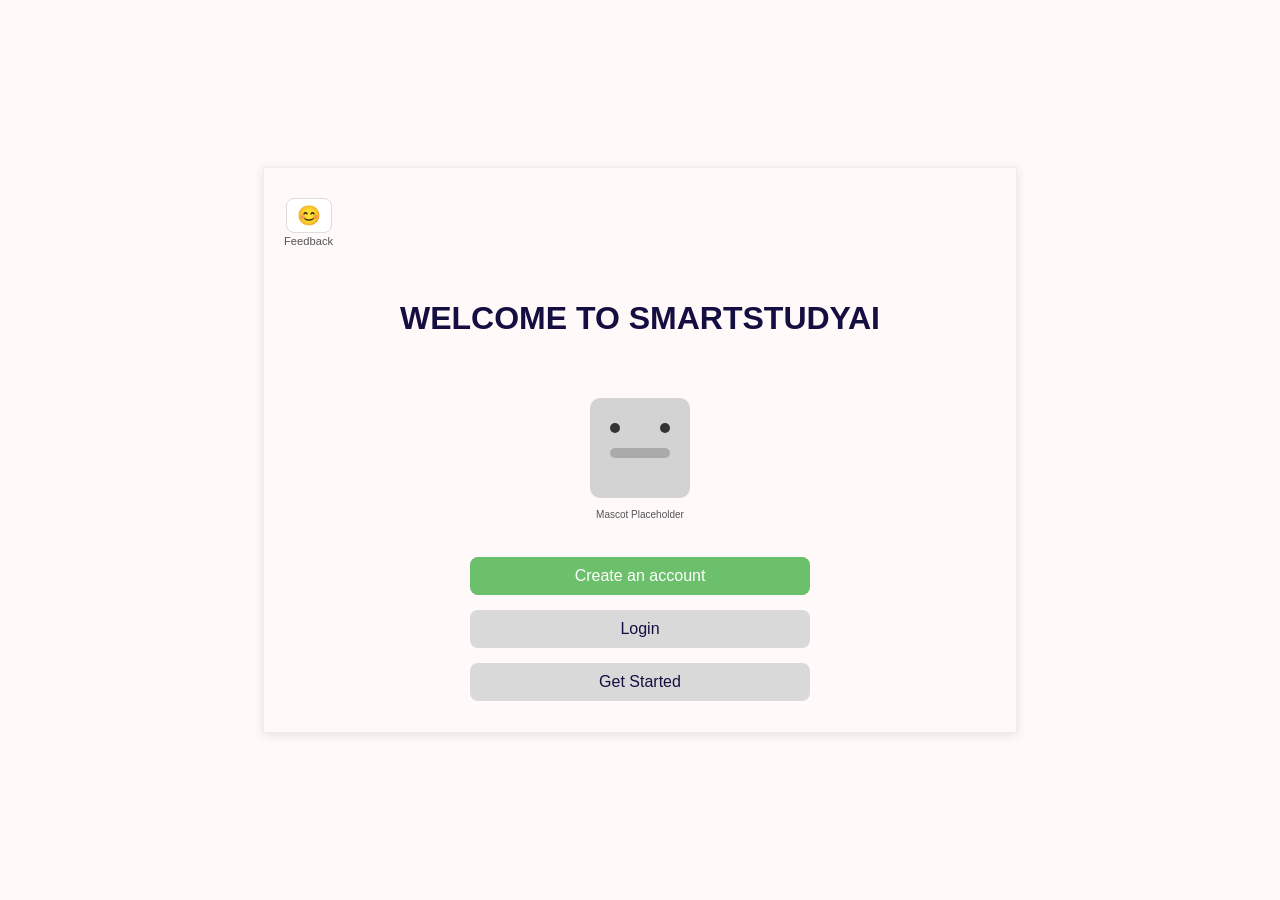
<file: index.html>
<!DOCTYPE html>
<html lang="en">
  <head>
    <meta charset="UTF-8" />
    <meta name="viewport" content="width=device-width, initial-scale=1.0" />
    <title>Welcome - SmartStudyAI</title>
    <link rel="stylesheet" href="style.css" />
    <!-- Link to your CSS file -->
  </head>
  <body>
    <div class="container welcome-container">
      <header class="app-header">
        <!-- Optional: Add a logo or back button if needed on this specific screen -->
        <div class="feedback-button">
          <button type="button" aria-label="Feedback">😊</button>
          <span>Feedback</span>
        </div>
      </header>

      <main class="welcome-content">
        <h1>WELCOME TO SMARTSTUDYAI</h1>
        <div class="mascot-area">
          <!-- Placeholder for the robot mascot SVG or image -->
          <svg
            width="200"
            height="150"
            viewBox="0 0 200 150"
            fill="none"
            xmlns="http://www.w3.org/2000/svg"
          >
            <!-- Simplified representation of the mascot area -->
            <rect
              x="50"
              y="20"
              width="100"
              height="100"
              fill="#d3d3d3"
              rx="10"
            />
            <circle cx="75" cy="50" r="5" fill="#333" />
            <circle cx="125" cy="50" r="5" fill="#333" />
            <rect x="70" y="70" width="60" height="10" fill="#aaa" rx="5" />
            <text
              x="100"
              y="140"
              text-anchor="middle"
              font-size="10"
              fill="#555"
            >
              Mascot Placeholder
            </text>
          </svg>
        </div>
        <div class="action-buttons">
          <a href="register.html" class="btn btn-primary">Create an account</a>
          <a href="login.html" class="btn btn-secondary">Login</a>
          <a href="features.html" class="btn btn-tertiary">Get Started</a>
        </div>
      </main>
    </div>
  </body>
</html>
</file>
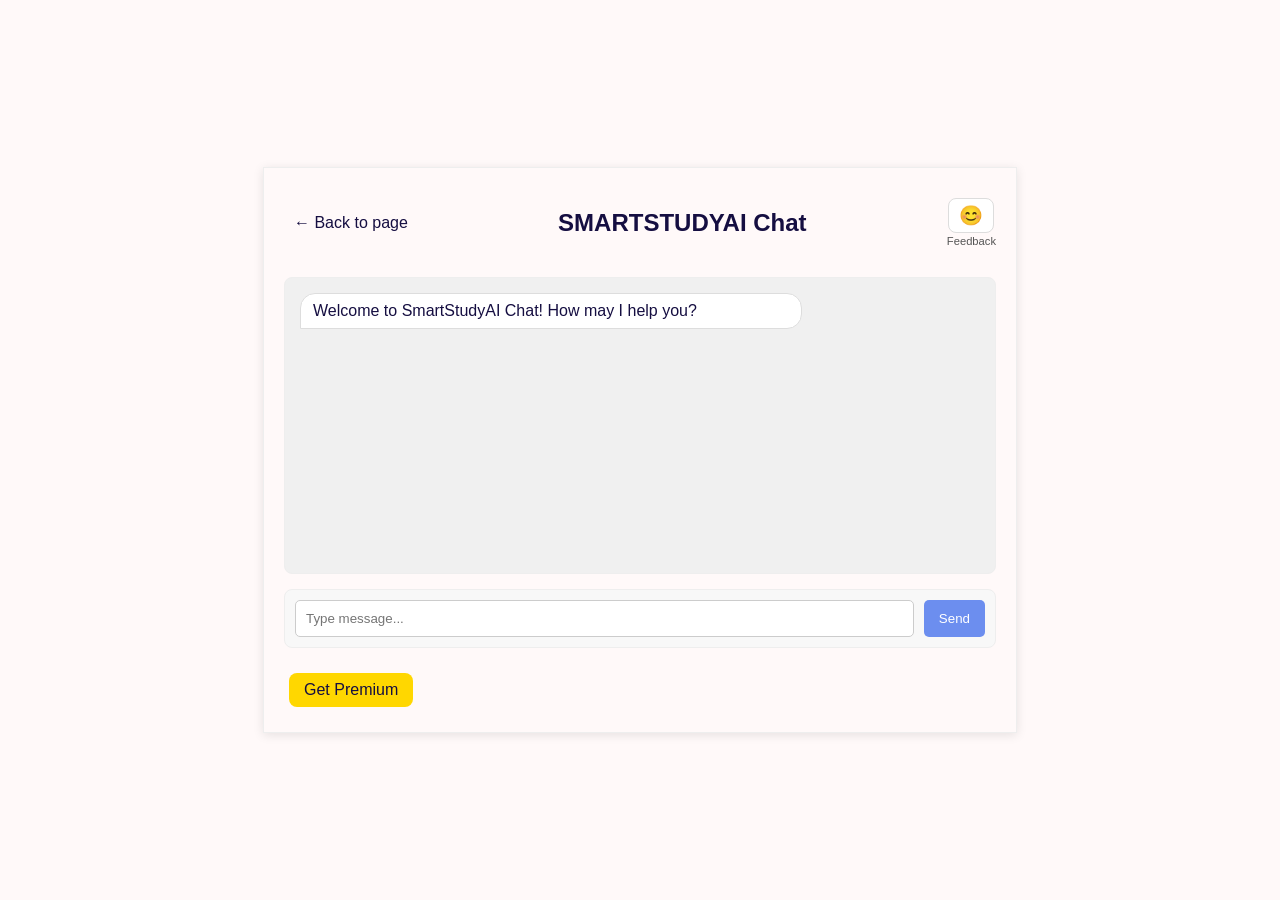
<file: chat.html>
<!DOCTYPE html>
<html lang="en">
  <head>
    <meta charset="UTF-8" />
    <meta name="viewport" content="width=device-width, initial-scale=1.0" />
    <title>Chat - SmartStudyAI</title>
    <link rel="stylesheet" href="style.css" />
  </head>
  <body>
    <div class="container chat-container">
      <header class="app-header">
        <a href="features.html" class="back-button">← Back to page</a>
        <h2>SMARTSTUDYAI Chat</h2>
        <div class="feedback-button">
          <button type="button" aria-label="Feedback">😊</button>
          <span>Feedback</span>
        </div>
      </header>

      <main class="chat-interface">
        <div class="message-display-area">
          <!-- Chat messages will be loaded here -->
          <div class="message bot-message">
            Welcome to SmartStudyAI Chat! How may I help you?
          </div>
        </div>
        <div class="message-input-area">
          <input
            type="text"
            placeholder="Type message..."
            aria-label="Chat message input"
          />
          <button type="submit" class="send-button">Send</button>
        </div>
      </main>

      <footer class="app-footer">
        <a href="#" class="btn btn-premium">Get Premium</a>
      </footer>
    </div>
    <script src="app.js"></script>
  </body>
</html>
</file>
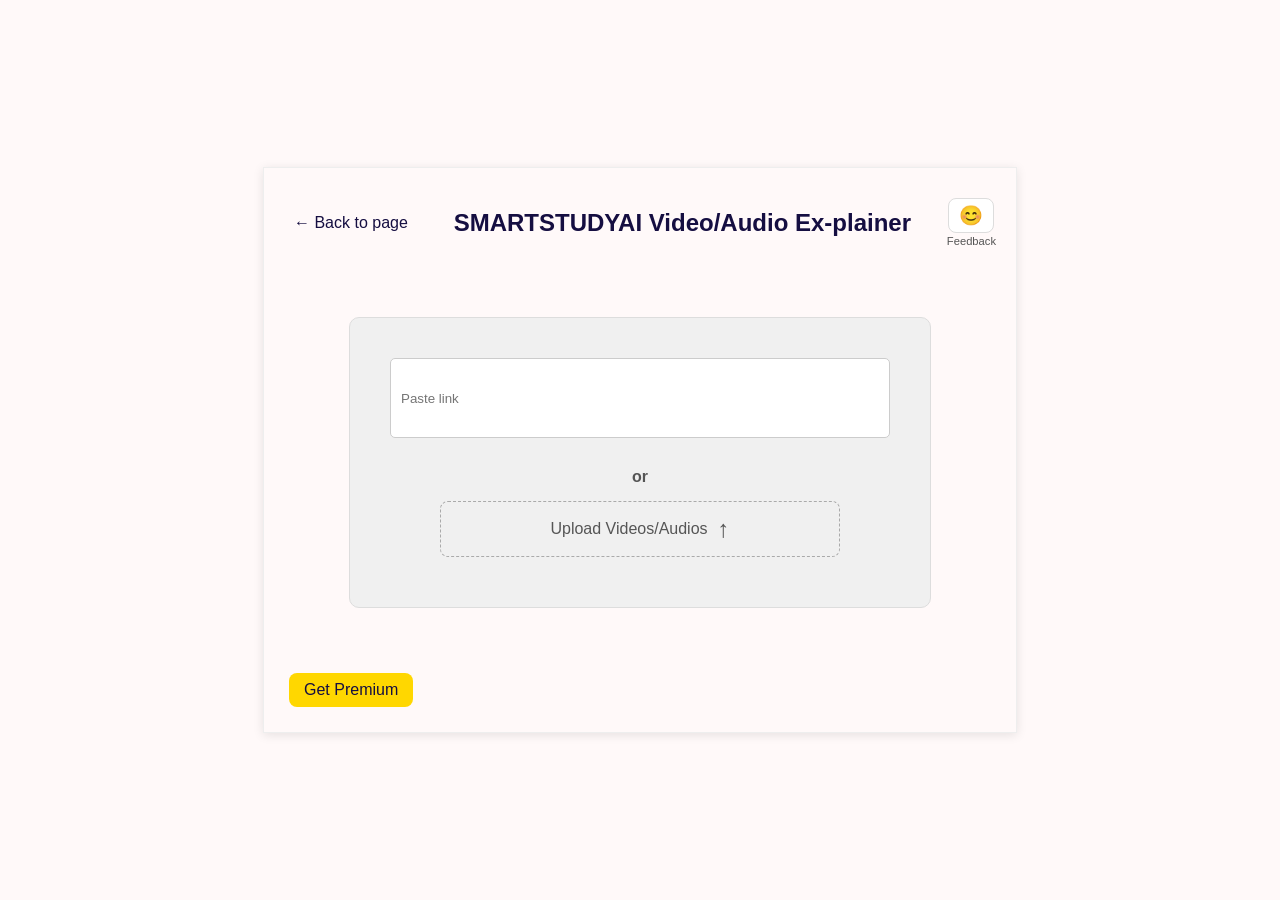
<file: explainer.html>
<!DOCTYPE html>
<html lang="en">
  <head>
    <meta charset="UTF-8" />
    <meta name="viewport" content="width=device-width, initial-scale=1.0" />
    <title>Explainer - SmartStudyAI</title>
    <link rel="stylesheet" href="style.css" />
  </head>
  <body>
    <div class="container explainer-container">
      <header class="app-header">
        <a href="features.html" class="back-button">← Back to page</a>
        <h2>SMARTSTUDYAI Video/Audio Ex-plainer</h2>
        <div class="feedback-button">
          <button type="button" aria-label="Feedback">😊</button>
          <span>Feedback</span>
        </div>
      </header>

      <main class="explainer-interface">
        <div class="input-options">
          <input
            type="url"
            placeholder="Paste link"
            aria-label="Paste video or audio link"
          />
          <span class="option-divider">or</span>
          <button class="upload-button" type="button">
            Upload Videos/Audios
            <span class="upload-icon" aria-hidden="true">↑</span>
            <!-- Replace with actual SVG/icon -->
          </button>
        </div>
      </main>

      <footer class="app-footer">
        <a href="#" class="btn btn-premium">Get Premium</a>
      </footer>
    </div>
  </body>
</html>
</file>
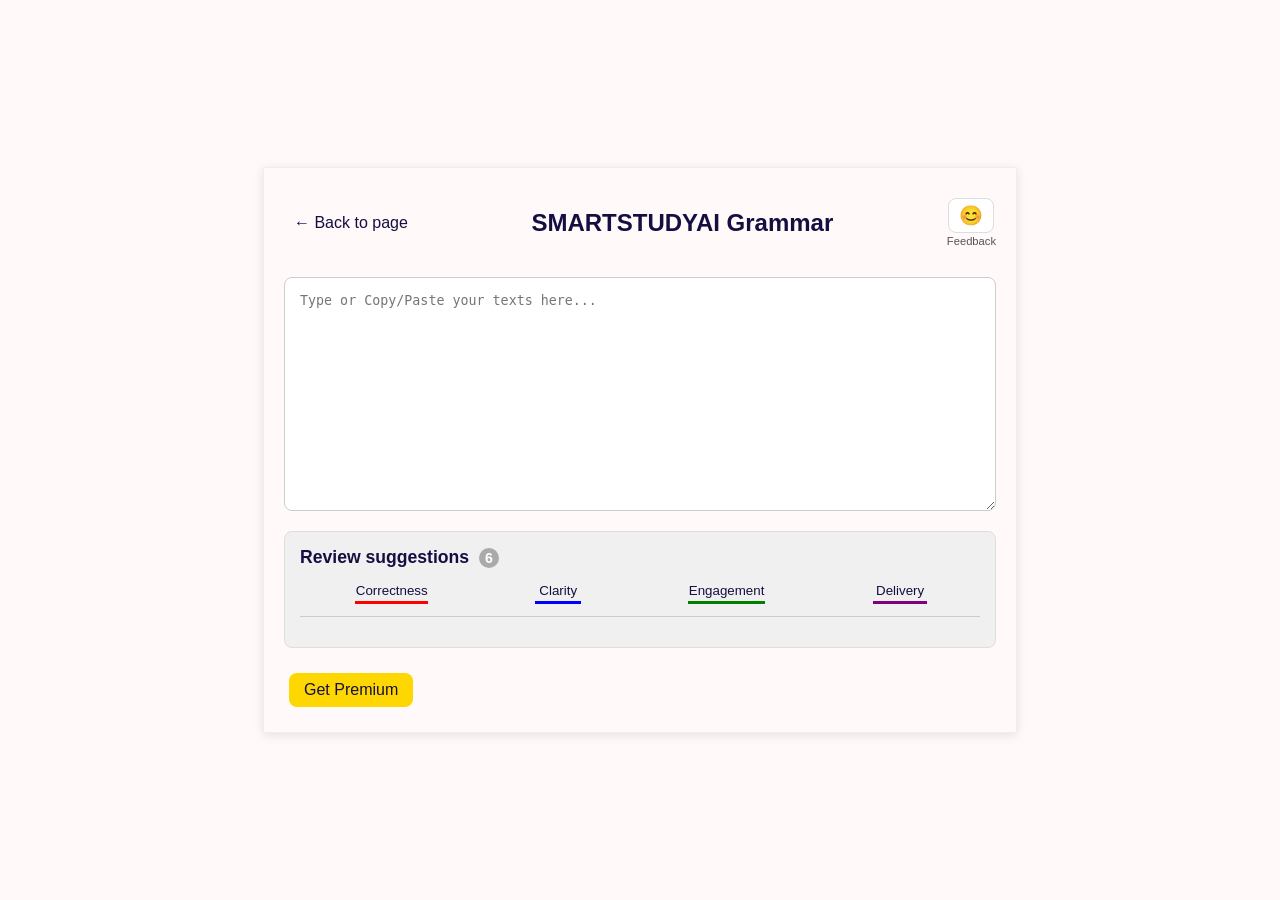
<file: grammar.html>
<!DOCTYPE html>
<html lang="en">
  <head>
    <meta charset="UTF-8" />
    <meta name="viewport" content="width=device-width, initial-scale=1.0" />
    <title>Grammar - SmartStudyAI</title>
    <link rel="stylesheet" href="style.css" />
  </head>
  <body>
    <div class="container grammar-container">
      <header class="app-header">
        <a href="features.html" class="back-button">← Back to page</a>
        <h2>SMARTSTUDYAI Grammar</h2>
        <div class="feedback-button">
          <button type="button" aria-label="Feedback">😊</button>
          <span>Feedback</span>
        </div>
      </header>

      <main class="grammar-interface">
        <textarea
          placeholder="Type or Copy/Paste your texts here..."
          aria-label="Text input for grammar check"
          class="grammar-input-area"
        ></textarea>
        <div class="suggestion-area">
          <h3>Review suggestions <span class="suggestion-count">6</span></h3>
          <div class="suggestion-categories">
            <button class="suggestion-category correctness">Correctness</button>
            <button class="suggestion-category clarity">Clarity</button>
            <button class="suggestion-category engagement">Engagement</button>
            <button class="suggestion-category delivery">Delivery</button>
          </div>
          <!-- Suggestions would be dynamically loaded here -->
        </div>
      </main>

      <footer class="app-footer">
        <a href="#" class="btn btn-premium">Get Premium</a>
      </footer>
    </div>
  </body>
</html>
</file>
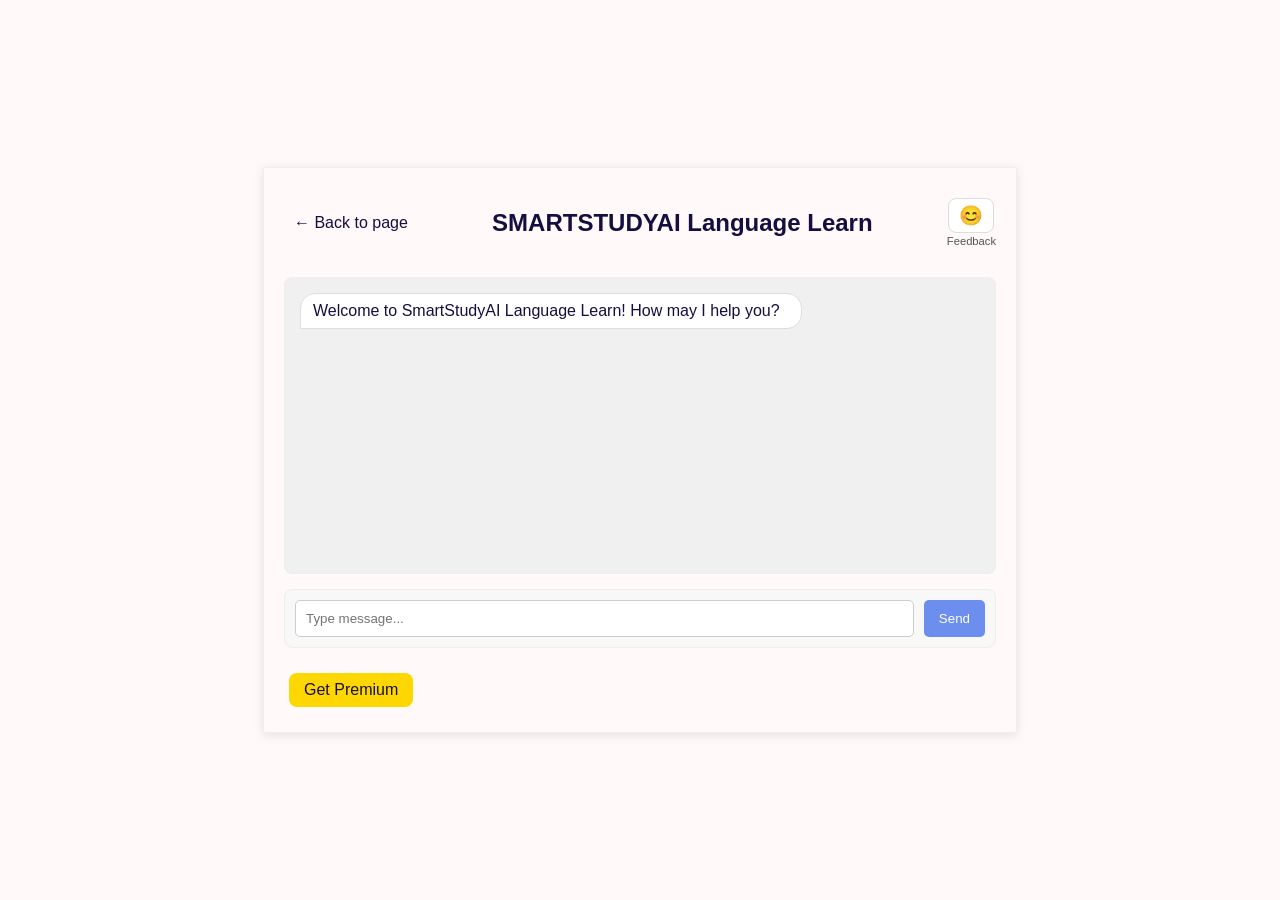
<file: language.html>
<!DOCTYPE html>
<html lang="en">
  <head>
    <meta charset="UTF-8" />
    <meta name="viewport" content="width=device-width, initial-scale=1.0" />
    <title>Language Learn - SmartStudyAI</title>
    <link rel="stylesheet" href="style.css" />
  </head>
  <body>
    <div class="container language-container">
      <header class="app-header">
        <a href="features.html" class="back-button">← Back to page</a>
        <h2>SMARTSTUDYAI Language Learn</h2>
        <div class="feedback-button">
          <button type="button" aria-label="Feedback">😊</button>
          <span>Feedback</span>
        </div>
      </header>

      <main class="language-interface">
        <div class="message-display-area">
          <!-- Chat messages will be loaded here -->
          <div class="message bot-message">
            Welcome to SmartStudyAI Language Learn! How may I help you?
          </div>
        </div>
        <div class="message-input-area">
          <input
            type="text"
            placeholder="Type message..."
            aria-label="Language learning message input"
          />
          <button type="submit" class="send-button">Send</button>
        </div>
      </main>

      <footer class="app-footer">
        <a href="#" class="btn btn-premium">Get Premium</a>
      </footer>
    </div>
    <script src="app.js"></script>
  </body>
</html>
</file>
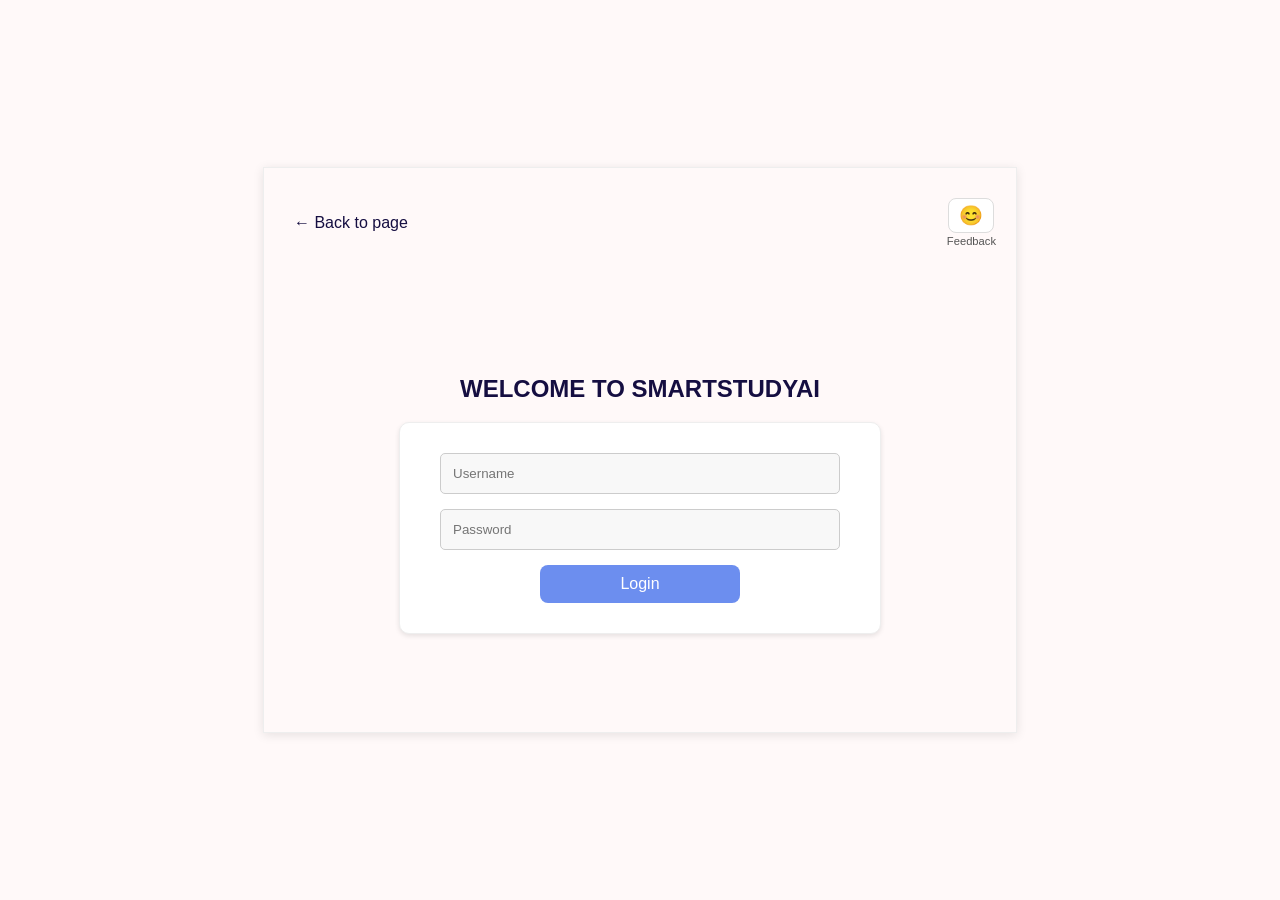
<file: login.html>
<!DOCTYPE html>
<html lang="en">
  <head>
    <meta charset="UTF-8" />
    <meta name="viewport" content="width=device-width, initial-scale=1.0" />
    <title>Login - SmartStudyAI</title>
    <link rel="stylesheet" href="style.css" />
  </head>
  <body>
    <div class="container login-container">
      <header class="app-header">
        <a href="index.html" class="back-button">← Back to page</a>
        <div class="feedback-button">
          <button type="button" aria-label="Feedback">😊</button>
          <span>Feedback</span>
        </div>
      </header>

      <main class="login-content">
        <h2>WELCOME TO SMARTSTUDYAI</h2>
        <form class="login-form">
          <div class="form-group">
            <label for="username" class="sr-only">Username</label>
            <input
              type="text"
              id="username"
              placeholder="Username"
              required
            />
          </div>
          <div class="form-group">
            <label for="password" class="sr-only">Password</label>
            <input
              type="password"
              id="password"
              placeholder="Password"
              required
            />
          </div>
          <button type="submit" class="btn btn-login">Login</button>
        </form>
      </main>
    </div>
  </body>
</html>
</file>
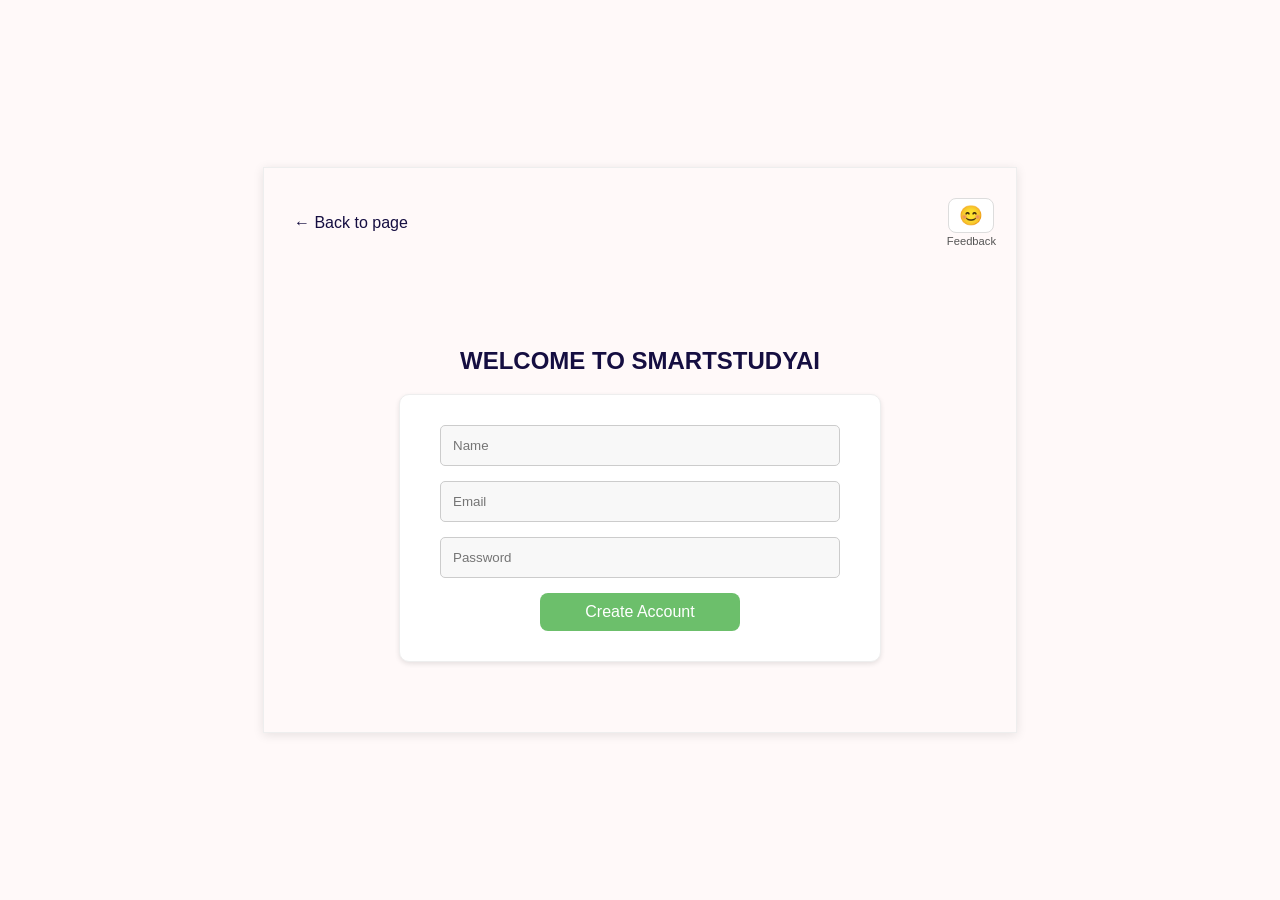
<file: register.html>
<!DOCTYPE html>
<html lang="en">
  <head>
    <meta charset="UTF-8" />
    <meta name="viewport" content="width=device-width, initial-scale=1.0" />
    <title>Create Account - SmartStudyAI</title>
    <link rel="stylesheet" href="style.css" />
  </head>
  <body>
    <div class="container register-container">
      <header class="app-header">
        <a href="index.html" class="back-button">← Back to page</a>
        <div class="feedback-button">
          <button type="button" aria-label="Feedback">😊</button>
          <span>Feedback</span>
        </div>
      </header>

      <main class="register-content">
        <h2>WELCOME TO SMARTSTUDYAI</h2>
        <form class="register-form">
          <div class="form-group">
            <label for="name" class="sr-only">Name</label>
            <input type="text" id="name" placeholder="Name" required />
          </div>
          <div class="form-group">
            <label for="email" class="sr-only">Email</label>
            <input type="email" id="email" placeholder="Email" required />
          </div>
          <div class="form-group">
            <label for="reg-password" class="sr-only">Password</label>
            <input
              type="password"
              id="reg-password"
              placeholder="Password"
              required
            />
          </div>
          <button type="submit" class="btn btn-create">Create Account</button>
        </form>
      </main>
    </div>
  </body>
</html>
</file>
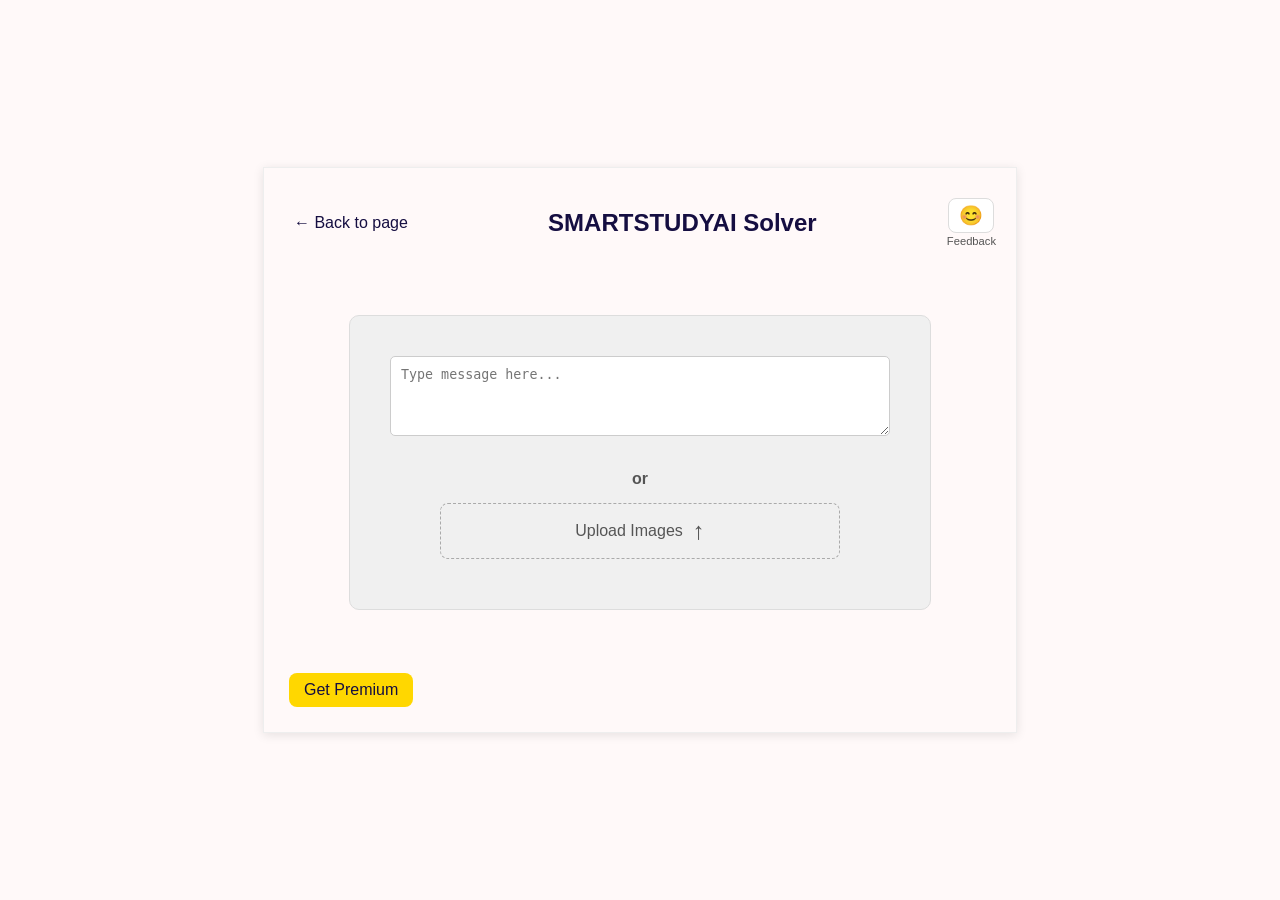
<file: solver.html>
<!DOCTYPE html>
<html lang="en">
  <head>
    <meta charset="UTF-8" />
    <meta name="viewport" content="width=device-width, initial-scale=1.0" />
    <title>Solver - SmartStudyAI</title>
    <link rel="stylesheet" href="style.css" />
  </head>
  <body>
    <div class="container solver-container">
      <header class="app-header">
        <a href="features.html" class="back-button">← Back to page</a>
        <h2>SMARTSTUDYAI Solver</h2>
        <div class="feedback-button">
          <button type="button" aria-label="Feedback">😊</button>
          <span>Feedback</span>
        </div>
      </header>

      <main class="solver-interface">
        <div class="input-options">
          <textarea
            placeholder="Type message here..."
            aria-label="Type your problem for the solver"
          ></textarea>
          <span class="option-divider">or</span>
          <button class="upload-button" type="button">
            Upload Images
            <span class="upload-icon" aria-hidden="true">↑</span>
            <!-- Replace with actual SVG/icon -->
          </button>
        </div>
      </main>

      <footer class="app-footer">
        <a href="#" class="btn btn-premium">Get Premium</a>
      </footer>
    </div>
  </body>
</html>
</file>
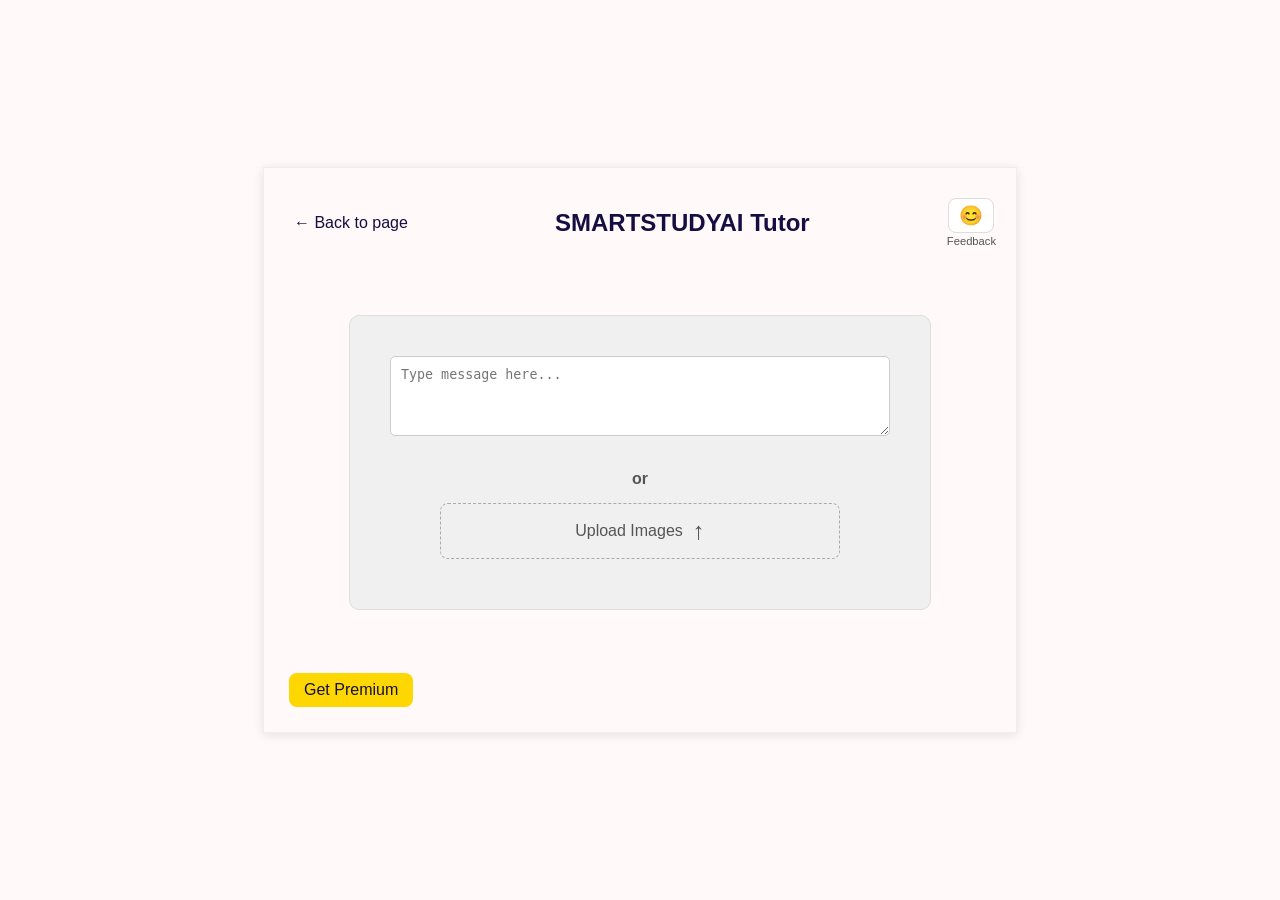
<file: tutor.html>
<!DOCTYPE html>
<html lang="en">
  <head>
    <meta charset="UTF-8" />
    <meta name="viewport" content="width=device-width, initial-scale=1.0" />
    <title>Tutor - SmartStudyAI</title>
    <link rel="stylesheet" href="style.css" />
  </head>
  <body>
    <div class="container tutor-container">
      <header class="app-header">
        <a href="features.html" class="back-button">← Back to page</a>
        <h2>SMARTSTUDYAI Tutor</h2>
        <div class="feedback-button">
          <button type="button" aria-label="Feedback">😊</button>
          <span>Feedback</span>
        </div>
      </header>

      <main class="tutor-interface">
        <div class="input-options">
          <textarea
            placeholder="Type message here..."
            aria-label="Type your question for the tutor"
          ></textarea>
          <span class="option-divider">or</span>
          <button class="upload-button" type="button">
            Upload Images
            <span class="upload-icon" aria-hidden="true">↑</span>
            <!-- Replace with actual SVG/icon -->
          </button>
        </div>
      </main>

      <footer class="app-footer">
        <a href="#" class="btn btn-premium">Get Premium</a>
      </footer>
    </div>
  </body>
</html>
</file>
<file: style.css>
/* General Styles */
body {
    font-family: sans-serif; /* Choose a suitable font */
    margin: 0;
    background-color: #fff9f9; /* Light pinkish background */
    color: #150e41; /* Dark blue text */
    display: flex;
    justify-content: center;
    align-items: center;
    min-height: 100vh;
  }
  
  .container {
    width: 100%;
    max-width: 754px; /* Max width from SVG */
    min-height: 566px; /* Min height from SVG */
    background-color: #fff9f9;
    padding: 20px;
    box-sizing: border-box;
    display: flex;
    flex-direction: column;
    position: relative; /* For footer positioning */
    border: 1px solid #eee; /* Optional: to visualize container */
    box-shadow: 0 2px 10px rgba(0, 0, 0, 0.1); /* Optional shadow */
  }
  
  h1,
  h2,
  h3 {
    text-align: center;
    color: #150e41;
  }
  
  /* Header */
  .app-header {
    display: flex;
    justify-content: space-between;
    align-items: center;
    padding: 10px 0;
    margin-bottom: 20px;
    width: 100%;
  }
  
  .app-header h2 {
    margin: 0;
    flex-grow: 1;
    text-align: center;
  }
  
  .back-button {
    color: #150e41;
    text-decoration: none;
    font-size: 1em;
    padding: 5px 10px;
    background: none;
    border: none;
    cursor: pointer;
  }
  
  .feedback-button {
    display: flex;
    flex-direction: column;
    align-items: center;
  }
  
  .feedback-button button {
    background-color: #fff;
    border: 1px solid #ddd;
    border-radius: 8px;
    padding: 5px 10px;
    font-size: 1.2em;
    cursor: pointer;
    margin-bottom: 2px;
  }
  
  .feedback-button span {
    font-size: 0.7em;
    color: #555;
  }
  
  /* Footer */
  .app-footer {
    margin-top: auto; /* Pushes footer to bottom */
    padding-top: 20px;
    text-align: left;
  }
  
  /* Buttons */
  .btn {
    display: inline-block;
    padding: 10px 20px;
    border: none;
    border-radius: 8px;
    cursor: pointer;
    text-decoration: none;
    font-size: 1em;
    text-align: center;
    margin: 5px;
    background-color: #d9d9d9; /* Default grey */
    color: #150e41;
  }
  
  .btn-primary {
    background-color: #6cbf6b; /* Green */
    color: white;
  }
  
  .btn-secondary {
    background-color: #d9d9d9; /* Grey */
    color: #150e41;
  }
  
  .btn-tertiary {
    background-color: #d9d9d9; /* Grey */
    color: #150e41;
  }
  
  .btn-login {
    background-color: #6c8eef; /* Blue */
    color: white;
    width: 100%;
    max-width: 200px;
    margin: 15px auto 0;
    display: block;
  }
  
  .btn-create {
    background-color: #6cbf6b; /* Green */
    color: white;
    width: 100%;
    max-width: 200px;
    margin: 15px auto 0;
    display: block;
  }
  
  .btn-premium {
    background-color: #ffd700; /* Yellow/Gold */
    color: #150e41;
    padding: 8px 15px;
  }
  
  .upload-button {
    display: flex;
    align-items: center;
    justify-content: center;
    padding: 15px 20px;
    background-color: #f0f0f0;
    border: 1px dashed #aaa;
    border-radius: 8px;
    cursor: pointer;
    color: #555;
    font-size: 1em;
    width: 80%;
    margin: 10px auto;
  }
  
  .upload-icon {
    margin-left: 10px;
    font-size: 1.5em;
    line-height: 1;
  }
  
  .send-button {
    padding: 10px 15px;
    background-color: #6c8eef;
    color: white;
    border: none;
    border-radius: 5px;
    cursor: pointer;
    margin-left: 10px;
  }
  
  /* Welcome Screen */
  .welcome-content {
    display: flex;
    flex-direction: column;
    align-items: center;
    flex-grow: 1;
    justify-content: center;
  }
  
  .mascot-area {
    margin: 20px 0;
    /* Add styles for mascot image/svg */
  }
  
  .action-buttons {
    display: flex;
    flex-direction: column;
    align-items: center;
    width: 100%;
    max-width: 300px;
  }
  
  .action-buttons .btn {
    width: 100%;
    margin-bottom: 10px;
  }
  
  /* Feature Selection */
  .feature-selection-content {
    flex-grow: 1;
    display: flex;
    flex-direction: column;
    justify-content: center;
  }
  
  .feature-grid {
    display: grid;
    grid-template-columns: repeat(3, 1fr);
    gap: 30px;
    padding: 20px 50px;
    justify-items: center;
    align-items: center;
  }
  
  .feature-option {
    display: flex;
    justify-content: center;
    align-items: center;
    width: 120px; /* Adjust size as needed */
    height: 120px; /* Adjust size as needed */
    border: 2px solid #150e41;
    border-radius: 50%;
    background-color: #fff9f9;
    color: #150e41;
    font-size: 1em;
    text-align: center;
    text-decoration: none;
    cursor: pointer;
    transition: background-color 0.2s, color 0.2s;
    position: relative; /* For arrows */
  }
  
  .feature-option:hover {
    background-color: #150e41;
    color: #fff9f9;
  }
  
  /* Add arrows using pseudo-elements (example for top arrow) */
  .feature-option.chat-option::before {
    content: "↓";
    position: absolute;
    top: -25px;
    font-size: 1.5em;
    color: #150e41;
  }
  /* Add similar ::before or ::after for other arrows */
  
  /* Chat & Language Interfaces */
  .chat-interface,
  .language-interface {
    display: flex;
    flex-direction: column;
    height: calc(
      100% - 100px
    ); /* Adjust based on header/footer height */
    flex-grow: 1;
  }
  
  .message-display-area {
    flex-grow: 1;
    border: 1px solid #eee;
    background-color: #f0f0f0; /* Light grey display area */
    margin-bottom: 15px;
    padding: 15px;
    overflow-y: auto;
    border-radius: 8px;
  }
  
  .message {
    padding: 8px 12px;
    border-radius: 15px;
    margin-bottom: 10px;
    max-width: 70%;
  }
  
  .bot-message {
    background-color: #fff;
    border: 1px solid #ddd;
    align-self: flex-start;
    border-bottom-left-radius: 0;
  }
  
  .user-message {
    background-color: #d1e7dd; /* Example user message color */
    align-self: flex-end;
    margin-left: auto;
    border-bottom-right-radius: 0;
  }
  
  .message-input-area {
    display: flex;
    padding: 10px;
    background-color: #f8f8f8;
    border-radius: 8px;
    border: 1px solid #eee;
  }
  
  .message-input-area input[type="text"] {
    flex-grow: 1;
    padding: 10px;
    border: 1px solid #ccc;
    border-radius: 5px;
  }
  
  /* Tutor, Solver, Explainer Interfaces */
  .tutor-interface,
  .solver-interface,
  .explainer-interface {
    flex-grow: 1;
    display: flex;
    justify-content: center;
    align-items: center;
  }
  
  .input-options {
    background-color: #f0f0f0; /* Grey background box */
    padding: 40px;
    border-radius: 10px;
    text-align: center;
    width: 80%;
    max-width: 500px;
    border: 1px solid #ddd;
  }
  
  .input-options textarea,
  .input-options input[type="url"] {
    width: 100%;
    padding: 10px;
    margin-bottom: 15px;
    border: 1px solid #ccc;
    border-radius: 5px;
    box-sizing: border-box;
    min-height: 80px;
  }
  
  .option-divider {
    display: block;
    margin: 15px 0;
    color: #555;
    font-weight: bold;
  }
  
  /* Grammar Interface */
  .grammar-interface {
    flex-grow: 1;
    display: flex;
    flex-direction: column;
  }
  
  .grammar-input-area {
    flex-grow: 1;
    width: 100%;
    padding: 15px;
    border: 1px solid #ccc;
    border-radius: 8px;
    box-sizing: border-box;
    margin-bottom: 20px;
    resize: vertical;
  }
  
  .suggestion-area {
    background-color: #f0f0f0;
    padding: 15px;
    border-radius: 8px;
    border: 1px solid #ddd;
  }
  
  .suggestion-area h3 {
    margin-top: 0;
    text-align: left;
    font-size: 1.1em;
    margin-bottom: 10px;
  }
  
  .suggestion-count {
    background-color: #aaa;
    color: white;
    border-radius: 50%;
    padding: 2px 6px;
    font-size: 0.8em;
    margin-left: 5px;
  }
  
  .suggestion-categories {
    display: flex;
    justify-content: space-around;
    margin-bottom: 15px;
    border-bottom: 1px solid #ccc;
    padding-bottom: 10px;
  }
  
  .suggestion-category {
    background: none;
    border: none;
    padding: 5px 10px;
    cursor: pointer;
    color: #150e41;
    border-bottom: 3px solid transparent; /* For active state */
    position: relative;
  }
  .suggestion-category::before {
    /* Placeholder for the colored lines */
    content: "";
    position: absolute;
    bottom: -1px; /* Adjust to align with border */
    left: 10%;
    width: 80%;
    height: 3px;
  }
  .suggestion-category.correctness::before {
    background-color: red;
  }
  .suggestion-category.clarity::before {
    background-color: blue;
  }
  .suggestion-category.engagement::before {
    background-color: green;
  }
  .suggestion-category.delivery::before {
    background-color: purple;
  }
  
  /* Login & Register Screens */
  .login-content,
  .register-content {
    flex-grow: 1;
    display: flex;
    flex-direction: column;
    justify-content: center;
    align-items: center;
  }
  
  .login-form,
  .register-form {
    background-color: white;
    padding: 30px 40px;
    border-radius: 10px;
    box-shadow: 0 2px 5px rgba(0, 0, 0, 0.1);
    width: 100%;
    max-width: 400px;
    border: 1px solid #eee;
  }
  
  .login-form h2,
  .register-form h2 {
    margin-top: 0;
    margin-bottom: 25px;
  }
  
  .form-group {
    margin-bottom: 15px;
  }
  
  .form-group input[type="text"],
  .form-group input[type="password"],
  .form-group input[type="email"] {
    width: 100%;
    padding: 12px;
    border: 1px solid #ccc;
    border-radius: 5px;
    box-sizing: border-box;
    background-color: #f8f8f8;
  }
  
  /* Screen Reader Only class */
  .sr-only {
    position: absolute;
    width: 1px;
    height: 1px;
    padding: 0;
    margin: -1px;
    overflow: hidden;
    clip: rect(0, 0, 0, 0);
    white-space: nowrap;
    border-width: 0;
  }
</file>
